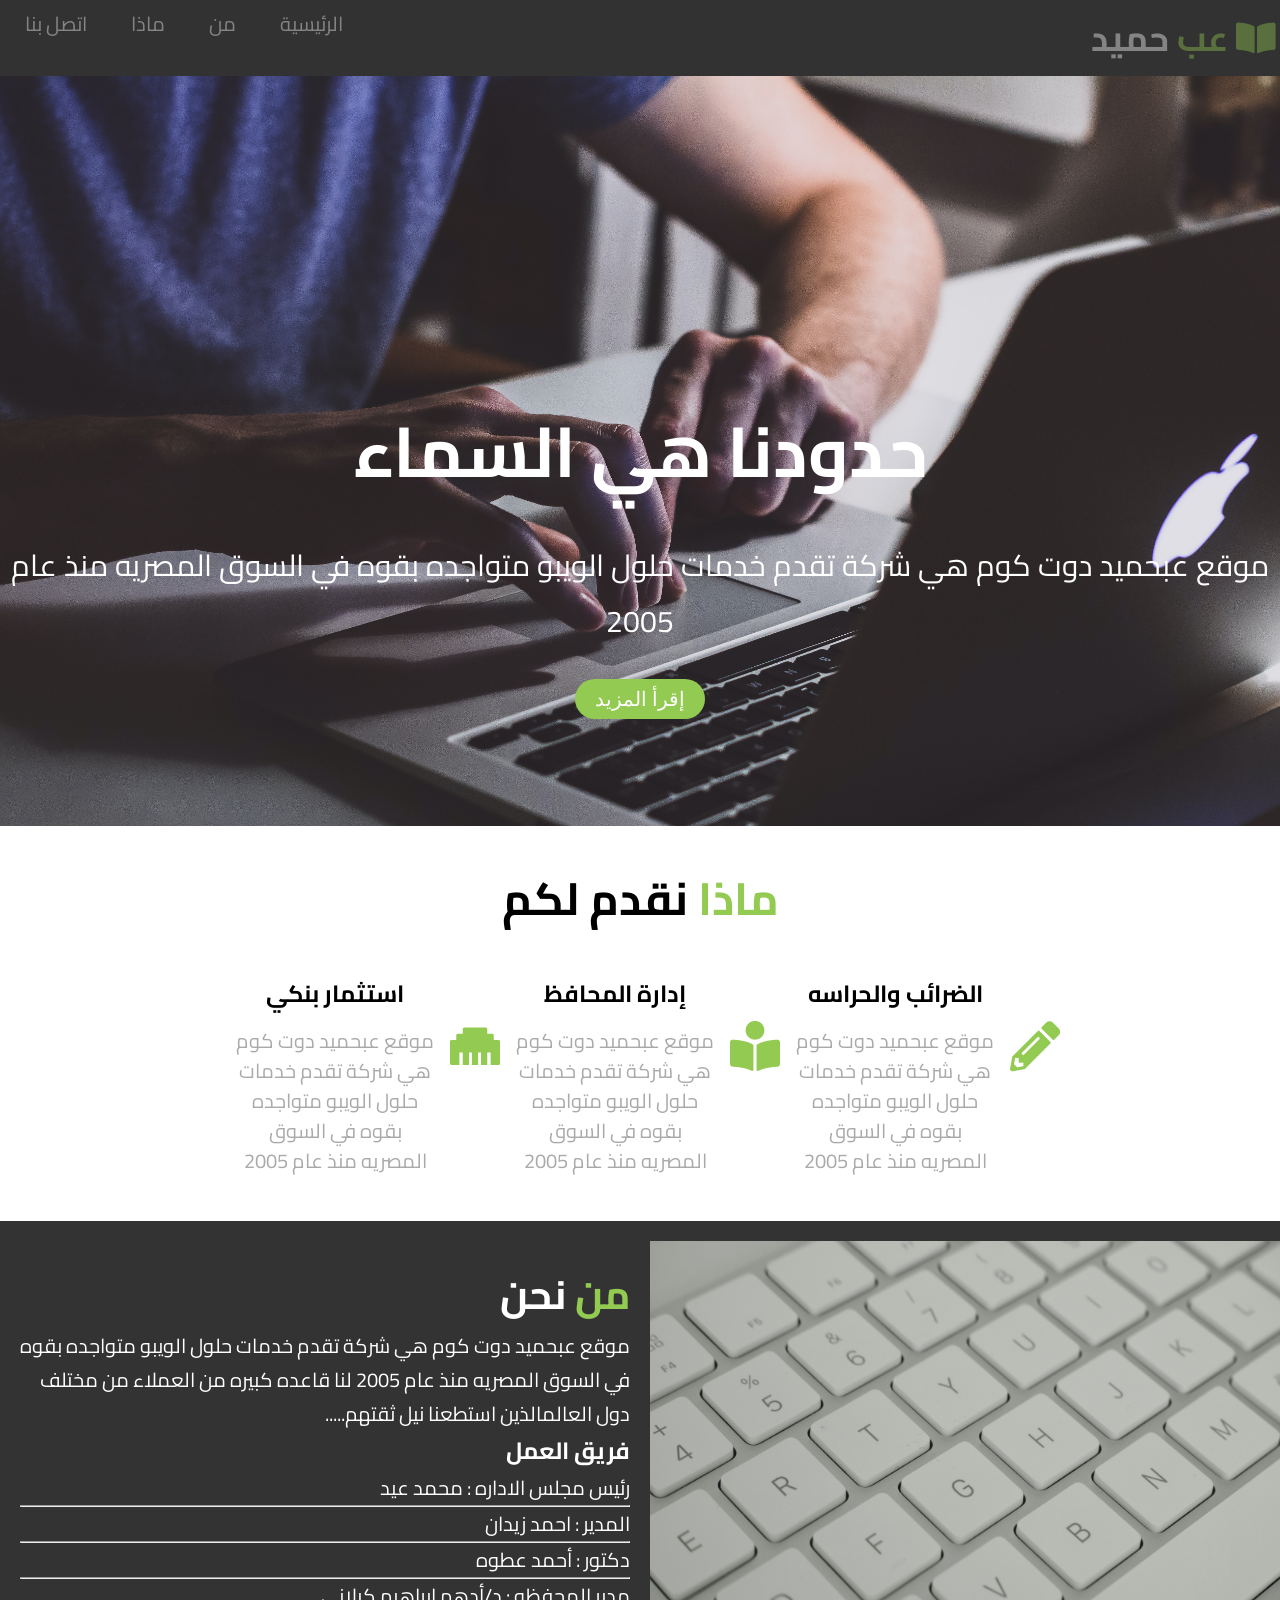
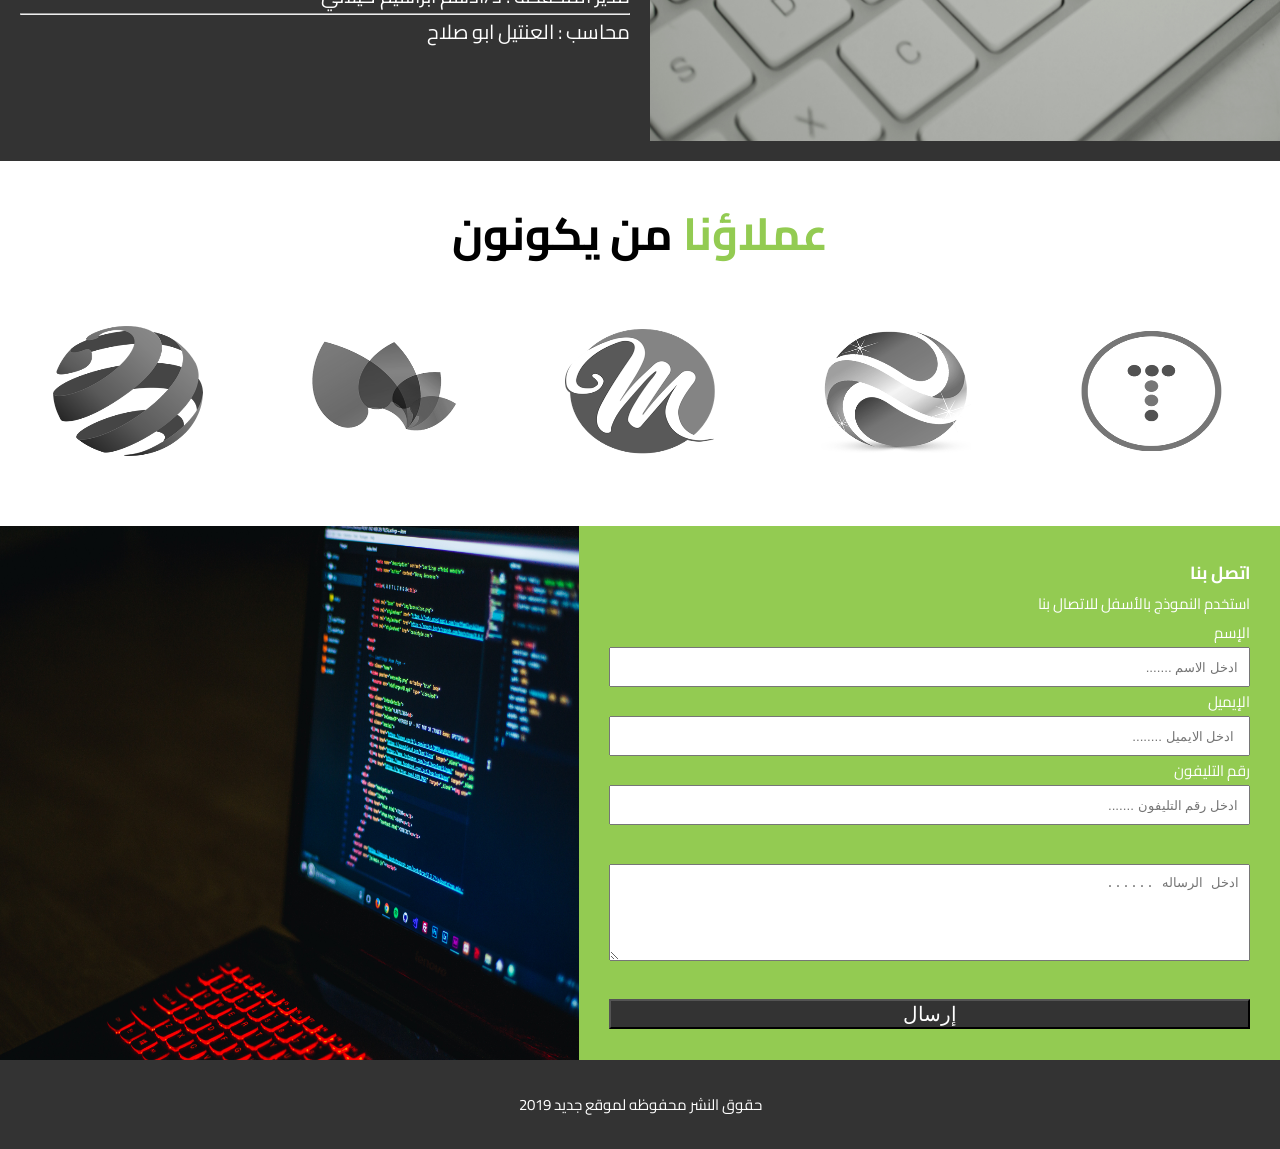
<file: Project 2/HTML.html>
<!DOCTYPE html>
    <html>
        <head>
            <link rel="stylesheet" href="css/CSS3.css">
            <link rel="stylesheet" href="css/all.min.css">
            <meta charset="utf-8">
            <title>Test Web Design</title>
        </head>
        <body>
            <!-- Nav bar -->
            <nav>
                <h3><i class="fas fa-book-open"></i> <span>عب </span> حميد</h3>
                <ul>
                    <li><a href="#11" >الرئيسية</a></li>
                    <li><a href="#22" >من</a></li>
                    <li><a href="#33" >ماذا</a></li>
                    <li><a href="#44" >اتصل بنا</a></li>
                </ul>
            </nav>
            <!-- Nav bar-->
            <!--header-->
            <header id="11">
                    <h1>حدودنا هي السماء</h1>
                    <p> موقع عبحميد دوت كوم  هي شركة تقدم خدمات حلول الويبو متواجده بقوه في السوق المصريه منذ عام 2005</p>
                    <button>إقرأ المزيد</button>
                </header>
            <!--header-->
            <!-- body -->
            <section class="body">
                <h2><span>ماذا </span>نقدم لكم</h2>
                
                <div class="container">
                    <div class="items">
                    <i class="fas fa-pencil-alt fa-2x" id="icon"></i>
                    </div>
                    
                    <div class="article">
                    <h3>الضرائب والحراسه</h3>
                    <p>موقع عبحميد دوت كوم  هي شركة تقدم خدمات حلول الويبو متواجده بقوه في السوق المصريه منذ عام 2005</p>
                    </div>
                    
                    <div class="items">
                     <i class="fas fa-book-reader fa-2x" id="icon"></i>
                    </div>
                    
                    <div class="article">
                    <h3>إدارة المحافظ</h3>
                    <p>موقع عبحميد دوت كوم  هي شركة تقدم خدمات حلول الويبو متواجده بقوه في السوق المصريه منذ عام 2005</p>
                    </div>
                    
                    <div class="items">
                    <i class="fas fa-ethernet fa-2x" id="icon"></i>
                    </div>
                    
                    <div class="article">
                    <h3>استثمار بنكي </h3>
                    <p>موقع عبحميد دوت كوم  هي شركة تقدم خدمات حلول الويبو متواجده بقوه في السوق المصريه منذ عام 2005</p>
                    </div>
                </div>
            </section>
            <div class="clear"></div>
            <!-- body -->
            <!-- من نحن -->
            <section class="all" id="22">
                <section class="image">
                    <img src="images15.jpg">
                </section>
                <section class="hwo">
                    <h2><span>من </span>نحن</h2>
                    <p>موقع عبحميد دوت كوم  هي شركة تقدم خدمات حلول الويبو متواجده بقوه في السوق المصريه منذ عام 2005 لنا قاعده كبيره من العملاء من مختلف دول العالمالذين استطعنا نيل ثقتهم.....</p>
                    <h3>فريق العمل</h3>
                    <p>رئيس مجلس الاداره : محمد عيد </p><hr>
                    <p>المدير : احمد زيدان</p><hr>
                    <p>دكتور : أحمد عطوه </p><hr>
                    <p>مدير المحفظه : د/أدهم ابراهيم كيلاني </p><hr>
                    <p>محاسب : العنتيل ابو صلاح</p>
                </section>
            </section>
            <!-- من نحن -->
            <!-- عملاؤنا من نكون -->
            <section class="logo" id="33">
                <h1><span>عملاؤنا </span>من يكونون </h1>
                <div>
                <img src="logo5.png" >
                <img src="logo4.png" >
                <img src="logo3.png" >
                <img src="logo2.png" >
                <img src="logo1.png" >
                </div>
            </section>
            <!-- عملاؤنا من نكون -->
            <!-- Form -->
            <section class="form" id="44">
                <div class="f">
                <form action="action_page.php" id="55">
                    <h3>اتصل بنا </h3>
                    <p>استخدم النموذج بالأسفل للاتصال بنا </p>
                   <p>الإسم</p> 
                    <input type="text" placeholder="ادخل الاسم .......">
                    <p>الإيميل</p>
                    <input type="email" placeholder=" ادخل الايميل ........">
                    <p>رقم التليفون</p>
                    <input type="tel" placeholder="ادخل رقم التليفون ......."><br><br>
                    <textarea id="44" cols="10" rows="5" placeholder="ادخل الرساله ......"></textarea><br><br>
                    <button>إرسال</button>
                </form>
                </div>
                <div class="i">
                <img src="images14.jpg">
                </div>
            </section>    
            <!-- Form -->
            <!-- Footer -->
            <footer>
            <p>حقوق النشر محفوظه لموقع جديد 2019</p>
            </footer>
            <!-- Footer -->
        </body>
    </html>
</file>
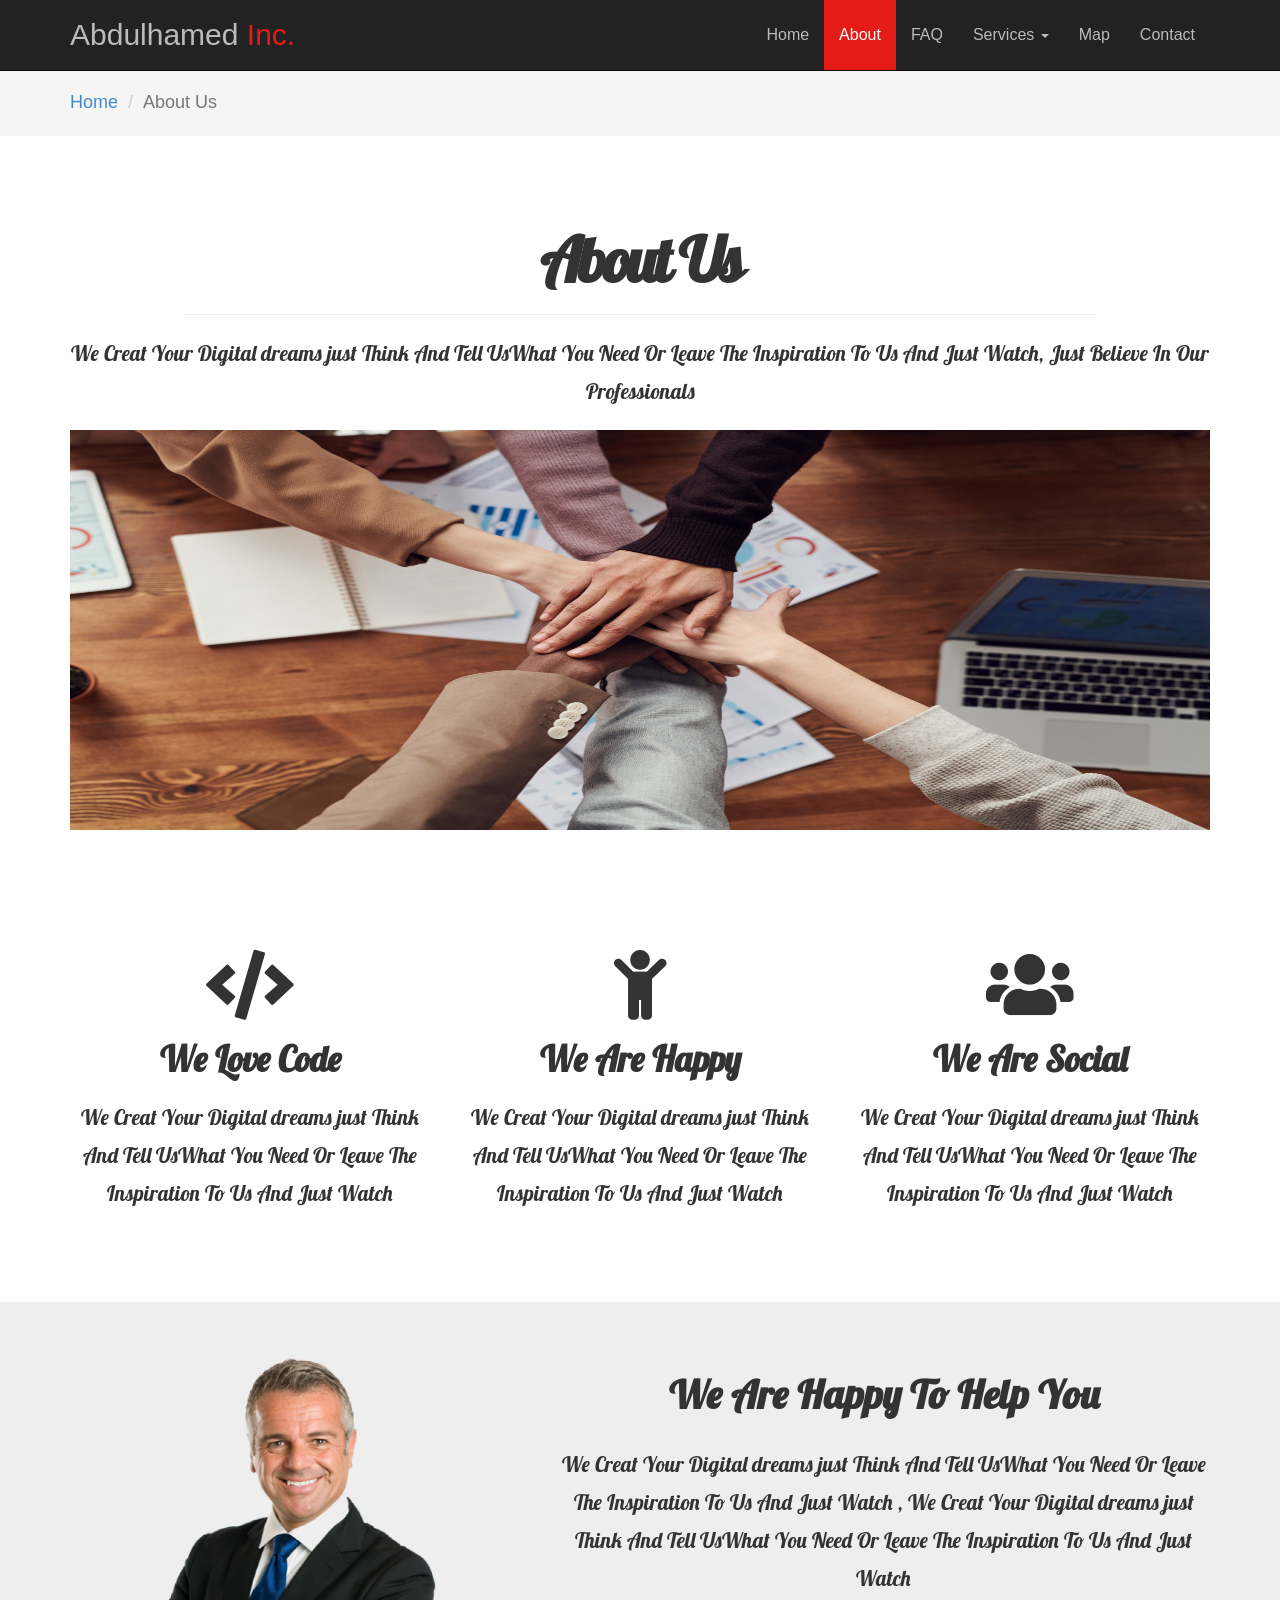
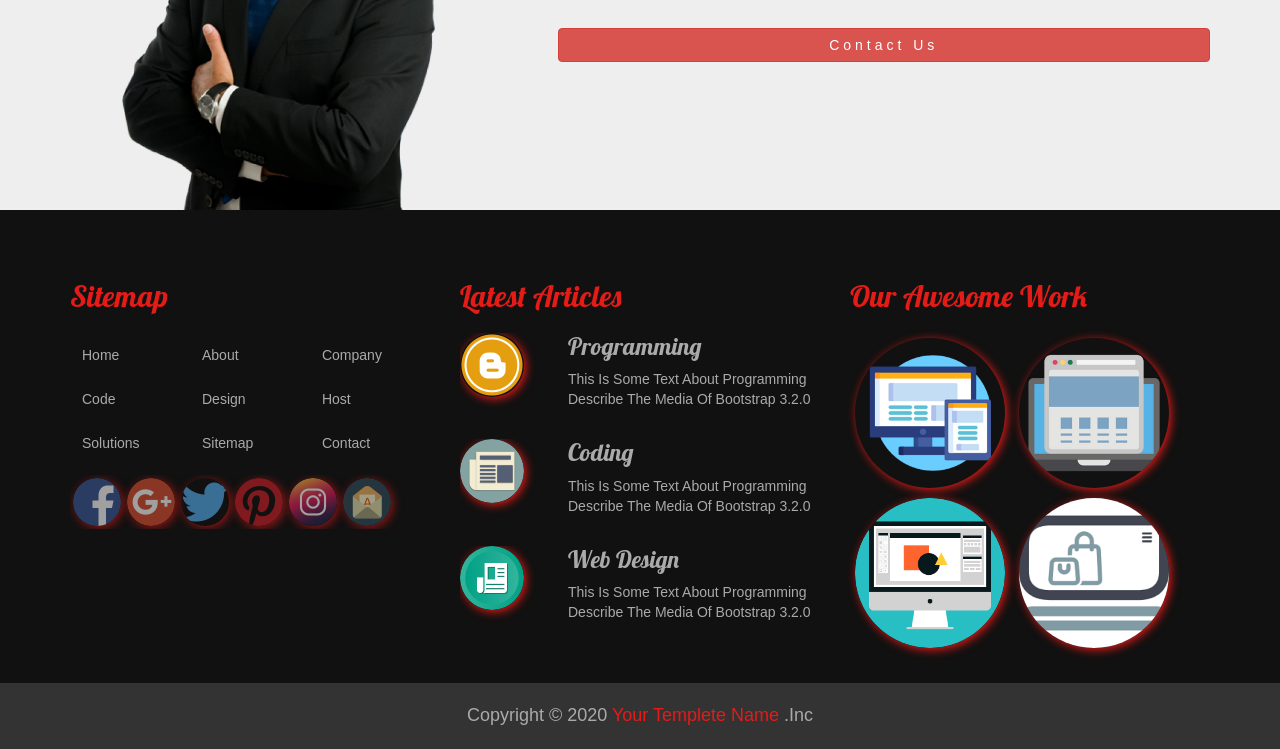
<file: Project 4 BootStrap 1/about.html>
<!DOCTYPE html>
<html>
    <head>
        <meta charset="UTF-8">
        <!-- دي الميتا الخاصه بحجم الفون و كده علشان يكون ريسبونسيف -->
        <meta name="viewport" content="width=device-width, initial-scale=1, shrink-to-fit=no">
        <title>Bootstrap Design</title>
        <!-- دي ملفات ال سي اس اس  -->
        <link rel="stylesheet" href="css/bootstrap.css"><!-- دا الملف الخاص بالبوتستراب و فيه ملف النور ماليز يعني مش محتاج اضيفه -->
        <link rel="stylesheet" href="css/all.min.css"><!--دا ملف السي اس اس اللي انا عامله علشان لو فيه اي تعديل علي ملف البوتستراب اعدل هنا بدل ما اعدل في ملف البوتستراب -->
        <link rel="stylesheet" href="css/pages.css"><!--دا بقي ملف السي اس اس الخاص بيا اللي هشتغل عليه  -->
        <link rel="stylesheet" href="css/default-theme.css">
        <link rel="stylesheet" href="css/media.css">
        <link rel="stylesheet" href="https://cdnjs.cloudflare.com/ajax/libs/animate.css/4.1.1/animate.min.css"/>
        <link rel="stylesheet" href="https://fonts.googleapis.com/css2?family=Lobster&display=swap">
        <!-- دي بقي المكتبات الخاصه ب انترنت اكسبلورر-->
        <script src="js/html5shiv.min.js"></script><!-- المكتبه دي بتضيف جميع خواص ال اتش تي ام ال 5 الي متصفح انترنت اكسبلورر علشان مش متعرفه عليه-->
        <script src="js/respond.min.js"></script> <!-- الخاصيه دي بتخلي متصفح انترنت اكسبلورر فيه خاصية الريسبونسيف ديزاين بيتماشي مع الفون -->
    </head>
    <body>
        <nav class="navbar navbar-inverse navbar-fixed-top" role="navigation"><!-- start navbar --> 
          <div class="container"><!-- start container -->
            <div class="navbar-header">
              <button type="button" class="navbar-toggle" data-toggle="collapse" data-target="#ournavbar">
                <span class="sr-only">Toggle navigation</span>
                <span class="icon-bar"></span>
                <span class="icon-bar"></span>
                <span class="icon-bar"></span>
              </button>
              <a class="navbar-brand hvr-wobble-vertical" href="#">Abdulhamed <span>Inc.</span></a>
            </div>
            <div class="collapse navbar-collapse navbar-right" id="ournavbar">
                <ul class="nav navbar-nav">
                    <li><a href="Bootstrap 1.html">Home</a></li>
                    <li class="active"><a href="about.html">About</a></li>
                    <li><a href="faq.html">FAQ</a></li>
                    <li class="dropdown">
                    <a href="#" class="dropdown-toggle" data-toggle="dropdown">Services <span class="caret"></span></a>
                    <ul class="dropdown-menu" role="menu">
                        <li><a href="#">Programming</a></li>
                        <li><a href="#">Web Design</a></li>
                        <li><a href="#">Desktop</a></li>
                        <li class="divider"></li>
                        <li><a href="#">Web Hosting</a></li>
                    </ul>
                    <li><a href="#">Map</a></li>
                    <li><a href="#">Contact</a></li>
                  </li>
                </ul>
            </div>
          </div> <!-- end container -->
        </nav>
        <!-- End navbar -->
        
        <!-- Start Section About Us -->
        
        
            <!-- Start Braedcrum -->
            
        <section class="head">
            <div class="container">
                <div class="breadcrum-holder">
                    <ol class="breadcrumb">
                      <li><a href="Bootstrap 1.html">Home</a></li>
                      <li class="active">About Us</a></li>
                    </ol>
                </div>    
            </div>
        </section>
        
            <!-- End Braedcrum -->
            <!-- Start Section About Us -->
        
        <section class="about-us text-center">
            <div class="container">
               <div class="about-us-holder">
                <h1>About Us</h1>
                <hr>
                <p class="lead">We Creat Your Digital dreams just Think And Tell UsWhat You Need Or Leave The Inspiration To Us And Just Watch, Just Believe In Our Professionals</p>
               <img src="images/pic2.jpg" alt="Company Team" class="img-responsive">
               </div> 
            </div>
        </section>
        
            <!-- Start Section About Us -->
            
            <!--Start Section Features-->
            
        <section class="features text-center">
            <div class="container">
                <div class="row">
                    <div class="col-sm-4 wow animate__rotateInDownLeft" data-wow-duration="1.5s" data-wow-offset="200">
                        <div class="feature-one">
                            <i class="fa fa-code fa-5x"></i>
                            <h2>We Love Code</h2>
                            <p class="lead">We Creat Your Digital dreams just Think And Tell UsWhat You Need Or Leave The Inspiration To Us And Just Watch</p>
                        </div>
                    </div>
                    <div class="col-sm-4  wow animate__shakeX" data-wow-duration="1.5s" data-wow-offset="200">
                        <div class="feature-one">
                            <i class="fa fa-child fa-5x"></i>
                            <h2>We Are Happy</h2>
                            <p class="lead">We Creat Your Digital dreams just Think And Tell UsWhat You Need Or Leave The Inspiration To Us And Just Watch</p>
                        </div>
                    </div>
                    <div class="col-sm-4 wow animate__rotateInDownRight" data-wow-duration="1.5s" data-wow-offset="200">
                        <div class="feature-one">
                            <i class="fas fa-users fa-5x"></i>
                            <h2>We Are Social</h2>
                            <p class="lead">We Creat Your Digital dreams just Think And Tell UsWhat You Need Or Leave The Inspiration To Us And Just Watch</p>
                        </div>                        
                    </div>
                </div>
            </div>
        </section>
            
            <!--End Section Features-->
            
            <!--Start Section CEO-->
            
        <section class="ceo text-center">
            <div class="container">
                <div class="row">
                    <div class="col-sm-5">
                        <div class="img-ceo">
                            <img src="images/pic.png" class="img-responsive">
                        </div>
                    </div>
                    <div class="col-sm-7">
                        <div class="text-ceo">
                            <h2>We Are Happy To Help You</h2>
                            <p class="lead">We Creat Your Digital dreams just Think And Tell UsWhat You Need Or Leave The Inspiration To Us And Just Watch , We Creat Your Digital dreams just Think And Tell UsWhat You Need Or Leave The Inspiration To Us And Just Watch</p>
                            <button class="btn btn-danger">Contact Us</button>
                        </div>
                    </div>                    
                </div>
            </div>
        </section>
            
            <!--End Section CEO-->
            
        <!-- End Section About Us -->
        
        <!-- Start Section Footer -->
        <section class="footer">
            <div class="container">
                <div class="row">
                    <div class="col-lg-4 col-md-6">
                        <h2>Sitemap</h2>
                        <div class="three-columns">
                            <ul class="list-unstyled">
                                <li>Home</li>
                                <li>About</li>
                                <li>Company</li>
                                <li>Code</li>
                                <li>Design</li>
                                <li>Host</li>
                                <li>Solutions</li>
                                <li>Sitemap</li>
                                <li>Contact</li>
                            </ul>
                        </div>
                        <div class="icones">
                            <ul class="list-unstyled">
                                <li><img src="images/facebook.png" alt="Facebook"></li>
                                <li><img src="images/gplus.png" alt="Google Plus"></li>
                                <li><img src="images/twitter.png" alt="Twitter"></li>
                                <li><img src="images/pinterest.png" alt="pinterest"></li>
                                <li><img src="images/instagram.png" alt="Instagram"></li>
                                <li><img src="images/mail.png" alt="Email"></li>
                            </ul>
                        </div>                        
                    </div>
                    <div class="col-lg-4 col-md-6">
                        <h2>Latest Articles</h2>
                        <div class="content">
                                <a href="#"><img src="images/article1.png" alt="image 00"></a>
                            <div class="text">
                                <h3>Programming</h3>
                                <p>This Is Some Text About Programming Describe The Media Of Bootstrap 3.2.0</p>
                            </div>
                        </div>
                        <div class="content">
                                <a href="#"><img src="images/article.png" alt="image 00"></a>
                            <div class="text">
                                <h3>Coding</h3>
                                <p>This Is Some Text About Programming Describe The Media Of Bootstrap 3.2.0</p>
                            </div>
                        </div>
                        <div class="content">
                                <a href="#"><img src="images/article0.png" alt="image 00"></a>
                            <div class="text">
                                <h3>Web Design</h3>
                                <p>This Is Some Text About Programming Describe The Media Of Bootstrap 3.2.0</p>
                            </div>
                        </div>                        
                    </div>
                    <div class="col-lg-4 col-md-12">
                        <h2>Our Awesome Work</h2>
                        <img src="images/00.png" style="width:150px" style="height:100px" class="work">
                        <img src="images/1.png" style="width:150px" style="height:100px" class="work">
                        <img src="images/2.png" style="width:150px" style="height:100px" class="work">
                        <img src="images/3.png" style="width:150px" style="height:100px" class="work">
                    </div>                    
                </div>
            </div>
            <div class="copyright text-center">
                <div>Copyright &copy 2020 <span>Your Templete Name</span> .Inc</div>
            </div>    
        </section>
        <!-- End Section Footer -->

         <!-- End Section Testimonials -->
        <script src="js/jquery.js"></script> <!-- دا ملف الجيكويري و لازم نستدعيه علشان البوتستراب مبتشتغلش الا بيه -->
        <script src="js/bootstrap.min.js"></script><!--دا ملف البوتستراب الخاص بالجافا اسكريبت -->
        <script src="js/wow.min.js"></script>
        <script>new WOW().init();</script>
    </body>
</html>
</file>
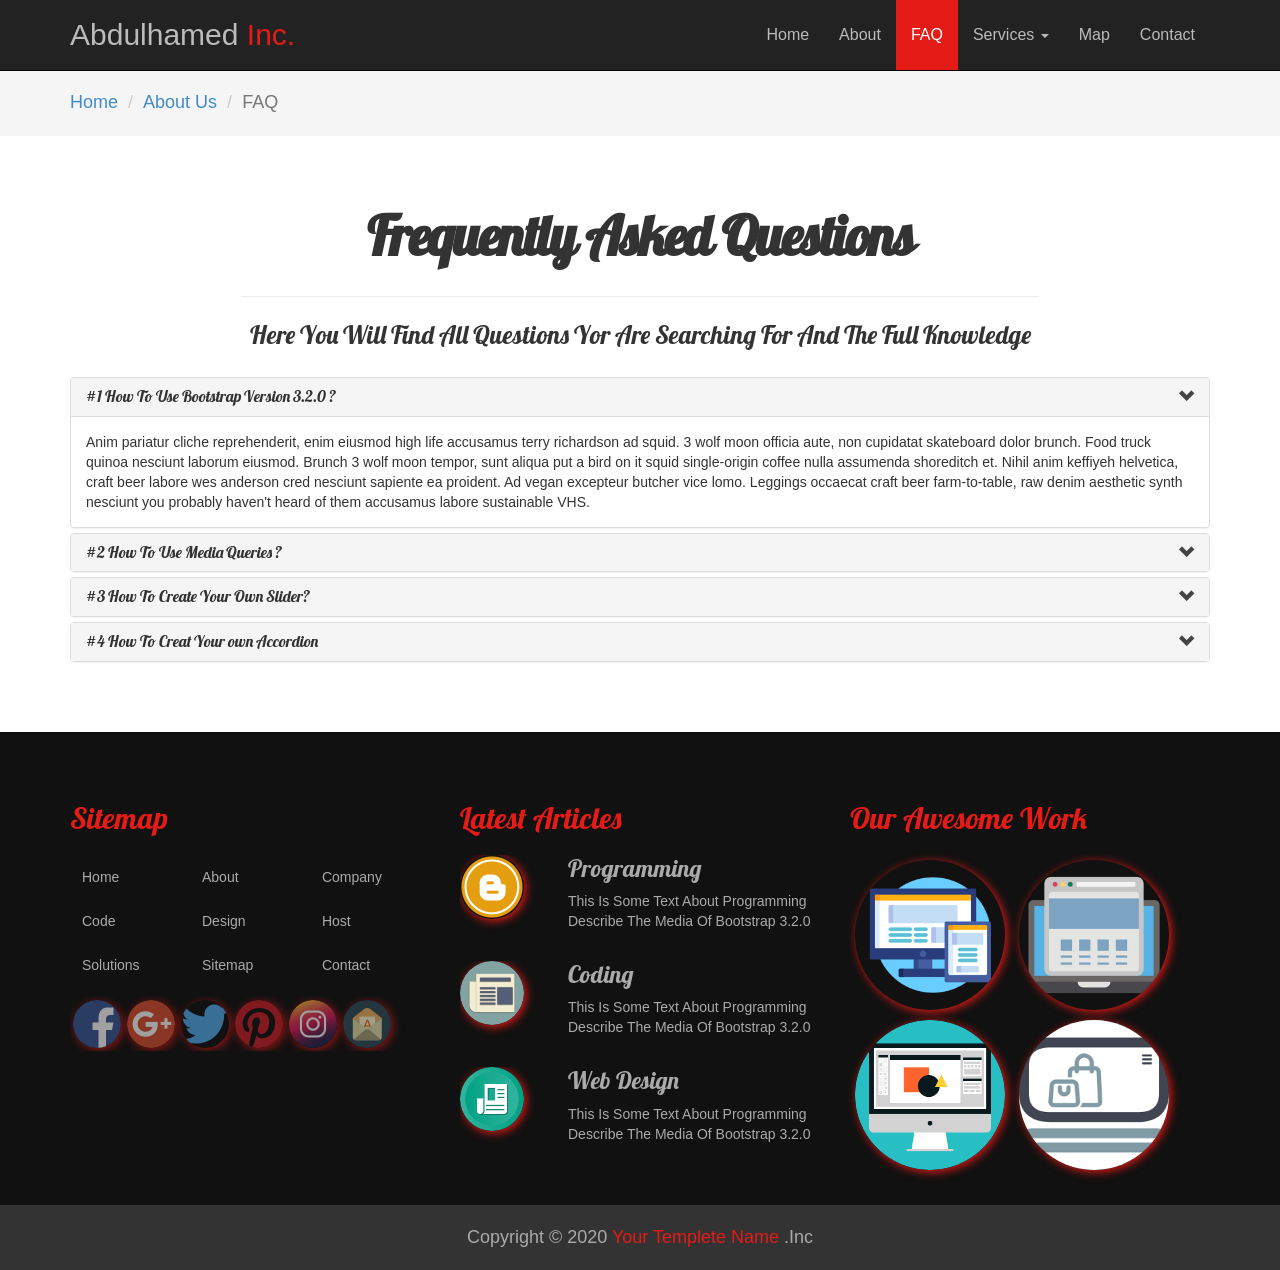
<file: Project 4 BootStrap 1/faq.html>
<!DOCTYPE html>
<html>
    <head>
        <meta charset="UTF-8">
        <!-- دي الميتا الخاصه بحجم الفون و كده علشان يكون ريسبونسيف -->
        <meta name="viewport" content="width=device-width, initial-scale=1, shrink-to-fit=no">
        <title>Bootstrap Design</title>
        <!-- دي ملفات ال سي اس اس  -->
        <link rel="stylesheet" href="css/bootstrap.css"><!-- دا الملف الخاص بالبوتستراب و فيه ملف النور ماليز يعني مش محتاج اضيفه -->
        <link rel="stylesheet" href="css/all.min.css"><!--دا ملف السي اس اس اللي انا عامله علشان لو فيه اي تعديل علي ملف البوتستراب اعدل هنا بدل ما اعدل في ملف البوتستراب -->
        <link rel="stylesheet" href="css/pages.css"><!--دا بقي ملف السي اس اس الخاص بيا اللي هشتغل عليه  -->
        <link rel="stylesheet" href="css/default-theme.css">
        <link rel="stylesheet" href="css/media.css">
        <link rel="stylesheet" href="https://fonts.googleapis.com/css2?family=Lobster&display=swap">
        <!-- دي بقي المكتبات الخاصه ب انترنت اكسبلورر-->
        <script src="js/html5shiv.min.js"></script><!-- المكتبه دي بتضيف جميع خواص ال اتش تي ام ال 5 الي متصفح انترنت اكسبلورر علشان مش متعرفه عليه-->
        <script src="js/respond.min.js"></script> <!-- الخاصيه دي بتخلي متصفح انترنت اكسبلورر فيه خاصية الريسبونسيف ديزاين بيتماشي مع الفون -->
    </head>
    <body>
        <nav class="navbar navbar-inverse navbar-fixed-top" role="navigation"><!-- start navbar --> 
          <div class="container"><!-- start container -->
            <div class="navbar-header">
              <button type="button" class="navbar-toggle" data-toggle="collapse" data-target="#ournavbar">
                <span class="sr-only">Toggle navigation</span>
                <span class="icon-bar"></span>
                <span class="icon-bar"></span>
                <span class="icon-bar"></span>
              </button>
              <a class="navbar-brand hvr-wobble-vertical" href="#">Abdulhamed <span>Inc.</span></a>
            </div>
            <div class="collapse navbar-collapse navbar-right" id="ournavbar">
                <ul class="nav navbar-nav">
                    <li><a href="Bootstrap 1.html">Home</a></li>
                    <li><a href="about.html">About</a></li>
                    <li class="active"><a href="faq.html">FAQ</a></li>
                    <li class="dropdown">
                    <a href="#" class="dropdown-toggle" data-toggle="dropdown">Services <span class="caret"></span></a>
                    <ul class="dropdown-menu" role="menu">
                        <li><a href="#">Programming</a></li>
                        <li><a href="#">Web Design</a></li>
                        <li><a href="#">Desktop</a></li>
                        <li class="divider"></li>
                        <li><a href="#">Web Hosting</a></li>
                    </ul>
                    <li><a href="#">Map</a></li>
                    <li><a href="#">Contact</a></li>
                  </li>
                </ul>
            </div>
          </div> <!-- end container -->
        </nav>
        <!-- End navbar -->
        
        <!-- Start Braedcrum -->
            
        <section class="head">
            <div class="container">
                <div class="breadcrum-holder">
                    <ol class="breadcrumb">
                      <li><a href="Bootstrap 1.html">Home</a></li>
                      <li><a href="about.html">About Us</a></li>
                      <li class="active">FAQ</a></li>
                    </ol>
                </div>    
            </div>
        </section>
        
        <!-- End Braedcrum -->
        
        <div class="panel-group" id="accordion">
            <div class="container">
                <h1 class="text-center">Frequently Asked Questions</h1>
                <hr>
                <p class="lead text-center">Here You Will Find All Questions Yor Are Searching For And The Full Knowledge</p>
                <div class="panel panel-default">
                    <div class="panel-heading">
                        <h4 class="panel-title">
                            <a data-toggle="collapse" data-parent="#accordion" href="#collapseOne">
                            #1 How To Use Bootstrap Version 3.2.0 ?
                            </a>
                        </h4>
                    </div>
                    <div id="collapseOne" class="panel-collapse collapse in">
                        <div class="panel-body">
                        Anim pariatur cliche reprehenderit, enim eiusmod high life accusamus terry richardson ad squid. 3 wolf moon officia aute, non cupidatat skateboard dolor brunch. Food truck quinoa nesciunt laborum eiusmod. Brunch 3 wolf moon tempor, sunt aliqua put a bird on it squid single-origin coffee nulla assumenda shoreditch et. Nihil anim keffiyeh helvetica, craft beer labore wes anderson cred nesciunt sapiente ea proident. Ad vegan excepteur butcher vice lomo. Leggings occaecat craft beer farm-to-table, raw denim aesthetic synth nesciunt you probably haven't heard of them accusamus labore sustainable VHS.
                        </div>
                    </div>
                </div>
                <div class="panel panel-default">
                  <div class="panel-heading">
                    <h4 class="panel-title">
                      <a data-toggle="collapse" data-parent="#accordion" href="#collapseTwo">
                     #2 How To Use Media Queries ?
                      </a>
                    </h4>
                  </div>
                  <div id="collapseTwo" class="panel-collapse collapse">
                    <div class="panel-body">
                      Anim pariatur cliche reprehenderit, enim eiusmod high life accusamus terry richardson ad squid. 3 wolf moon officia aute, non cupidatat skateboard dolor brunch. Food truck quinoa nesciunt laborum eiusmod. Brunch 3 wolf moon tempor, sunt aliqua put a bird on it squid single-origin coffee nulla assumenda shoreditch et. Nihil anim keffiyeh helvetica, craft beer labore wes anderson cred nesciunt sapiente ea proident. Ad vegan excepteur butcher vice lomo. Leggings occaecat craft beer farm-to-table, raw denim aesthetic synth nesciunt you probably haven't heard of them accusamus labore sustainable VHS.
                    </div>
                  </div>
                </div>
                <div class="panel panel-default">
                  <div class="panel-heading">
                    <h4 class="panel-title">
                      <a data-toggle="collapse" data-parent="#accordion" href="#collapseThree">
                         #3 How To Create Your Own Slider? 
                      </a>
                    </h4>
                  </div>
                  <div id="collapseThree" class="panel-collapse collapse">
                    <div class="panel-body">
                      Anim pariatur cliche reprehenderit, enim eiusmod high life accusamus terry richardson ad squid. 3 wolf moon officia aute, non cupidatat skateboard dolor brunch. Food truck quinoa nesciunt laborum eiusmod. Brunch 3 wolf moon tempor, sunt aliqua put a bird on it squid single-origin coffee nulla assumenda shoreditch et. Nihil anim keffiyeh helvetica, craft beer labore wes anderson cred nesciunt sapiente ea proident. Ad vegan excepteur butcher vice lomo. Leggings occaecat craft beer farm-to-table, raw denim aesthetic synth nesciunt you probably haven't heard of them accusamus labore sustainable VHS.
                    </div>
                  </div>
                </div>
                <div class="panel panel-default">
                  <div class="panel-heading">
                    <h4 class="panel-title">
                      <a data-toggle="collapse" data-parent="#accordion" href="#collapseFour">
                         #4 How To Creat Your own Accordion
                      </a>
                    </h4>
                  </div>
                  <div id="collapseFour" class="panel-collapse collapse">
                    <div class="panel-body">
                      Anim pariatur cliche reprehenderit, enim eiusmod high life accusamus terry richardson ad squid. 3 wolf moon officia aute, non cupidatat skateboard dolor brunch. Food truck quinoa nesciunt laborum eiusmod. Brunch 3 wolf moon tempor, sunt aliqua put a bird on it squid single-origin coffee nulla assumenda shoreditch et. Nihil anim keffiyeh helvetica, craft beer labore wes anderson cred nesciunt sapiente ea proident. Ad vegan excepteur butcher vice lomo. Leggings occaecat craft beer farm-to-table, raw denim aesthetic synth nesciunt you probably haven't heard of them accusamus labore sustainable VHS.
                    </div>
                  </div>
                </div>                
          </div>
        </div>
        
        <!-- Start Section Footer -->
        <section class="footer">
            <div class="container">
                <div class="row">
                    <div class="col-lg-4 col-md-6">
                        <h2>Sitemap</h2>
                        <div class="three-columns">
                            <ul class="list-unstyled">
                                <li>Home</li>
                                <li>About</li>
                                <li>Company</li>
                                <li>Code</li>
                                <li>Design</li>
                                <li>Host</li>
                                <li>Solutions</li>
                                <li>Sitemap</li>
                                <li>Contact</li>
                            </ul>
                        </div>
                        <div class="icones">
                            <ul class="list-unstyled">
                                <li><img src="images/facebook.png" alt="Facebook"></li>
                                <li><img src="images/gplus.png" alt="Google Plus"></li>
                                <li><img src="images/twitter.png" alt="Twitter"></li>
                                <li><img src="images/pinterest.png" alt="pinterest"></li>
                                <li><img src="images/instagram.png" alt="Instagram"></li>
                                <li><img src="images/mail.png" alt="Email"></li>
                            </ul>
                        </div>                        
                    </div>
                    <div class="col-lg-4 col-md-6">
                        <h2>Latest Articles</h2>
                        <div class="content">
                                <a href="#"><img src="images/article1.png" alt="image 00"></a>
                            <div class="text">
                                <h3>Programming</h3>
                                <p>This Is Some Text About Programming Describe The Media Of Bootstrap 3.2.0</p>
                            </div>
                        </div>
                        <div class="content">
                                <a href="#"><img src="images/article.png" alt="image 00"></a>
                            <div class="text">
                                <h3>Coding</h3>
                                <p>This Is Some Text About Programming Describe The Media Of Bootstrap 3.2.0</p>
                            </div>
                        </div>
                        <div class="content">
                                <a href="#"><img src="images/article0.png" alt="image 00"></a>
                            <div class="text">
                                <h3>Web Design</h3>
                                <p>This Is Some Text About Programming Describe The Media Of Bootstrap 3.2.0</p>
                            </div>
                        </div>                        
                    </div>
                    <div class="col-lg-4 col-md-12">
                        <h2>Our Awesome Work</h2>
                        <img src="images/00.png" style="width:150px" style="height:100px" class="work">
                        <img src="images/1.png" style="width:150px" style="height:100px" class="work">
                        <img src="images/2.png" style="width:150px" style="height:100px" class="work">
                        <img src="images/3.png" style="width:150px" style="height:100px" class="work">
                    </div>                    
                </div>
            </div>
            <div class="copyright text-center">
                <div>Copyright &copy 2020 <span>Your Templete Name</span> .Inc</div>
            </div>    
        </section>
        <!-- End Section Footer -->

         <!-- End Section Testimonials -->
        <script src="js/jquery.js"></script> <!-- دا ملف الجيكويري و لازم نستدعيه علشان البوتستراب مبتشتغلش الا بيه -->
        <script src="js/bootstrap.min.js"></script><!--دا ملف البوتستراب الخاص بالجافا اسكريبت -->
    </body>
</html>
</file>
<file: Project 2/css/CSS3.css>
@import url('https://fonts.googleapis.com/css2?family=Cairo&display=swap');



*{
    margin: 0 ;
    padding: 0 ; 
    direction:rtl;
    box-sizing: border-box;
}

body{
    font-family: 'Cairo', sans-serif;
    transition: all .5s ease-in-out;
    background-color: #333;
}

/* nav bar */
nav{
    background-color:#333232;
    opacity: 0.4;
    position:sticky;
    top: 0;
    width: 100% ;
    color: #FFF ;
    display: flex;
    justify-content:space-between;
    padding: 5px ;
    z-index: 2;
    font-size: 20px ;
}

nav h3{
    font-size: 35px ;
}

nav h3 i{
    color: #93cb52;
}

span{
    color:#93cb52 
}

ul {
    list-style: none ;
}
ul li {
    display: inline-block;
    
}
ul li a {
    color: #FFF ;
    text-decoration: none ;
    margin: 20px ;
}

a:hover{
    padding: 20px;
    background-color: #93cb52;
    border-radius: 10px ;
}
/* nav bar */
/*header*/

header{
    text-align: center;
    background-image:url(../images12.jpg);
    background-size: cover;
    width:100% ;
    height:750px;
    z-index: 1;
    padding-top: 300px ;
    padding-bottom: 200px ;
    color: #FFF ;
}

header h1 {
    padding: 10px ;
    font-size: 70px ; 
}

header p {
    font-size: 30px ;
    padding: 10px ;
}

header button{
    width: 130px ;
    height: 40px ;
    background-color:#93cb52 ;
    border: none ;
    font-size: 20px ;
    outline: none ; 
    margin: 20px ;
    color: #FFF ;
    border-radius: 20px ;
}

header button:hover{
    background-color:#61A50D;
    cursor:grab; 
}
/* header */
/* body */

.body{
     background-color: #FFF;
     padding-bottom: 40px;
}
.container{
    display: flex;
    padding-left: 220px ;
    padding-right: 220px ;
}

.article{
    width: 200px ;
    margin: 5px auto;
    text-align:center;
    font-size: 20px;
    line-height: 1.5;
}

.article p {
    color: #AAA;
    font-size: 20px ;
    padding-top: 15px;
}

.items{
    margin-top: 50px ;
    font-size: 25px ;
    color:#93cb52 
}

section.body h2{
    text-align: center ;
    padding: 30px ;
    font-size: 45px ; 
}


/* body */
/* من نحن */
.all{
   display: flex;
    margin:20px auto;
    height: 500px ;
    background-color: #FFF;
}

.all .image{
    width: 100% ;
    height: 100%;
}
.all .image img{
    width: 100%;
    height: 100%
}

.all .hwo{
    width: 100%;
   background-color: #333;
   color: #FFF;
   padding: 20px ;
   line-height: 1.7;
   font-size: 20px ;
}
.all .hwo h2{
    font-size: 40px
}


/* من نحن */
/*عملاؤنا من يكونون */

.logo{
      background-color: #FFF;
      padding-bottom: 50px;
}
.logo h1{
    text-align: center ;
    font-size: 45px ;
    padding: 30px ;
}
 
 .logo img{
    margin: 20px;
    text-align: center;
    width: 150px ;
    height: 130px ;
 }
 
 .logo div{
    display: flex;
    justify-content: space-around
 }
/*عملاؤنا من يكونون */

/*form*/
.form{
    display: flex;
    font-size: 15px ;
    overflow: hidden;
}
.f{
    width: 60% ;
    background-color:#93cb52;
    padding: 30px ;
    color: #FFF ;
}
.f input{
    width: 100% ;
    height: 40px ;
    outline: none;
    padding: 10px;
}
.i{
    width: 50%;
}
.i img{
    width: 100% ;
    height: 100%;
    
}

textarea{
    width: 100%;
    margin-top: 10px ;
    padding: 10px;
    outline: none;
    color: black
}

button{
    width: 100% ;
    height: 30px ;
    outline: none;
    background-color: #333;
    color: #FFF;
    font-size: 20px ;
}

button:active{
    font-size:15px ; 
}
/*form*/
/*footer*/
footer{
    background-color: #333;
    padding: 30px ;
    font-size: 15px ;
    text-align: center;
    color: #FFF;
}
/*footer*/
</file>
<file: Project 4 BootStrap 1/css/pages.css>
body {padding-top: 70px ;}

h1,h2,h3,h4,.lead,.h1 {font-family: 'Lobster', cursive;}

/*Main NavBar*/
.navbar{  min-height: 70px ;}
/* Brand */
.navbar-inverse .navbar-brand{color: #BBB;  font-size: 30px ; line-height: 40px ;}
/*Active Link*/

/*Normal Link*/
.navbar-inverse .navbar-nav > li > a{ color: #BBB; padding-top: 25px ; padding-bottom: 25px ;  font-size: 16px ;}
/*DrobDown Link*/
.navbar-nav > li > .dropdown-menu{background: #333;min-width: 200px ;}

.dropdown-menu > li > a{ color: #FFF; padding: 6px 20px ; transition: padding .5s ease;}

.dropdown-menu > li > a:hover,
.dropdown-menu > li > a:focus {color: #FFF; padding-left: 25px }

.navbar-right .dropdown-menu{ left: 0;right: auto;}

/*NavBar Toggle*/
.navbar-toggle{  margin-top: 18px }
/*End Nav Bar*/


/*Start About Us*/


/*Start Breadcrumb*/

.head{
    background: #f5f5f5;
    margin: 0;
    padding: 10px 0;
    font-size: 18px
    }
    
.head .breadcrumb{
    padding: 10px 0 ;
    margin: 0
}

/*End Breadcrumb*/

/*Start Section About Us*/

.about-us{
    padding: 70px 0;
}
.about-us h1{
    font-size: 62px ;
    font-weight: bold;
    letter-spacing: -3px
}
.about-us hr{
    width: 80%;
}

.about-us p{
    line-height: 1.8
}

.about-us img{
    height: 400px ;
    width: 100%;
}

/*End Section About Us*/

/*Start Section Features*/

.features{
    padding: 50px 0;
}
.features h2{
    font-size: 35px;
    font-weight: bold
}
.features p{
    padding-top: 10px ;
    line-height: 1.8;
    padding-bottom: 20px ;
}

/*End Section Features*/

/*Start Section CEO*/

.ceo{
    background: #EEE;
    padding: 50px 0 0 0; 
}
.ceo h2{
    font-size: 40px ;
    font-weight: bold;
    margin-bottom: 30px ;
}
.ceo p{
    line-height: 1.8
}
.ceo button{
    display: block;
    width: 100%;
    outline: none;
    letter-spacing: 4px;
    margin: 30px 0 0 0 ;
    margin-bottom: 20px;
}

@media(max-width:767px){
    .about-us{padding: 30px 0}
    .features{padding-bottom: 0}
    .ceo button{
        margin-bottom: 20px
    }
    
}
/*End Section CEO*/

/*End About Us*/



/*Start FAQ*/

.panel-group{
    padding: 50px 0;
}
.panel-group h1{
    font-size: 55px;
    margin-bottom: 30px;
    font-weight: bold;
    letter-spacing: -2px
    }
    
.panel-group hr{width: 70%}
.panel-group p{ font-size: 25px ; margin-bottom: 25px }
.panel-group .panel-heading a:after{
    font-family: 'Glyphicons Halflings';
    content: "\e114";
    float: right;
    color: #444;
}

.panel-group .panel-heading a.collapse:after{
    font-family: 'Glyphicons Halflings';
    content: "\e080";
    float: right;
    color: #444;    
}

/*Start FAQ*/



/*Start Sectio Footer*/
.footer{  background: #111; color: #AAA; padding-top: 20px ;}

.footer h2{  margin-top: 50px ;  margin-bottom: 20px;}

.footer .three-columns{  overflow: hidden;}

.footer .three-columns li{ float: left; width: 33.333%; padding: 12px ;}

.footer .icones{ overflow: hidden; margin-top: 10px ; margin-bottom: 20px ; }

.footer .icones li{  float: left;  margin: 3px}

.footer .icones li img{  opacity: 0.6;  transition: all 0.3s ease-in-out; border-radius: 50%;}

.footer .icones li img:hover{ opacity: 1;}

.content{ overflow: hidden; margin-top: 20px ;}

.content img{ border-radius: 50%;}

.content a{ float: left; width: 30%;}

.content .text{ float: left;  width: 70%}

.content .text h3{  margin-top: 0}

.footer .work{  border-radius: 50%;  margin: 5px;}

.copyright{ background: #333; padding: 20px 0;  margin-top: 30px ;font-size: 18px ;}
/*End Sectio Footer*/
</file>
<file: Project 4 BootStrap 1/css/default-theme.css>
.option-box .gear-check,
.navbar-inverse .navbar-nav > .active > a,
.navbar-inverse .navbar-nav > .active > a:hover,
.navbar-inverse .navbar-nav > .active > a:focus,
.dropdown-menu > li > a:hover,
.dropdown-menu > li > a:focus,
.carousel-indicators .active,
.dropdown-menu > li > a:hover,
.dropdown-menu > li > a:focus,
.carousel-indicators .active{background-color: #E41B17}


.navbar-inverse .navbar-brand span,
.about h1 span,
.copyright span,
.footer h2,
.testimonials span{color:#E41B17 }


.navbar-nav > li > .dropdown-menu{border-top: 3px solid #E41B17}


.testimonials .carousel-indicators li,
.testimonials .carousel-indicators .active,
.option-box .color-box{border: 3px solid #E41B17}


.footer .icones li img,
.content img,
.footer .work{box-shadow:2px 2px 10px #E41B17}
</file>
<file: Project 4 BootStrap 1/css/media.css>
/*Start Mobile Phone Screen*/

@media(max-width:767px){
    .testimonials .carousel-indicators{
        width: 100%;
        margin-left: -50%;
        top: 238px;
    }
    
    .price_table{
        margin-top: 50px !important;
    }
    
    .subscribe input{
        margin-bottom: 20px ;
    }
    
    .navbar-inverse .navbar-nav > li > a{
        padding-top: 10px ;
        padding-bottom: 10px ;
    }
    
    .navbar-fixed-top .navbar-collapse,
    .navbar-fixed-bottom .navbar-collapse{
        max-height: none;
    }
    .col-xs-1, .col-sm-1, .col-md-1, .col-lg-1, .col-xs-2,
    .col-sm-2, .col-md-2, .col-lg-2, .col-xs-3, .col-sm-3,
    .col-md-3, .col-lg-3, .col-xs-4, .col-sm-4, .col-md-4,
    .col-lg-4, .col-xs-5, .col-sm-5, .col-md-5, .col-lg-5,
    .col-xs-6, .col-sm-6, .col-md-6, .col-lg-6, .col-xs-7,
    .col-sm-7, .col-md-7, .col-lg-7, .col-xs-8, .col-sm-8,
    .col-md-8, .col-lg-8, .col-xs-9, .col-sm-9, .col-md-9,
    .col-lg-9, .col-xs-10, .col-sm-10, .col-md-10, .col-lg-10,
    .col-xs-11, .col-sm-11, .col-md-11,.col-lg-11, .col-xs-12,
    .col-sm-12, .col-md-12, .col-lg-12{
        text-align: center;
    }
}

/*End Mobile Phone Screen*/

/*Start Small Screen*/

@media(min-width:768px){
    .testimonials .carousel-indicators{
        top: 264px !important;
    }
    
    .price_table{
        margin-top: 220px !important;
    }
    .subscribe input{
        width: 300px !important ;
    }    
}


@media(min-width:992px){
    .testimonials .carousel-indicators{
        top: 240px !important;
    }
    
    .price_table{
        margin-top: 220px !important;
    }
}

/*End Small Screen*/


/*Start Larg Screen*/

@media(min-width:1200px){
    
    .testimonials .carousel-indicators{
        top: 215px !important;
    }
    
    .price_table{
        margin-top: 50px !important;
    }
}

/*End Larg Screen*/
</file>
